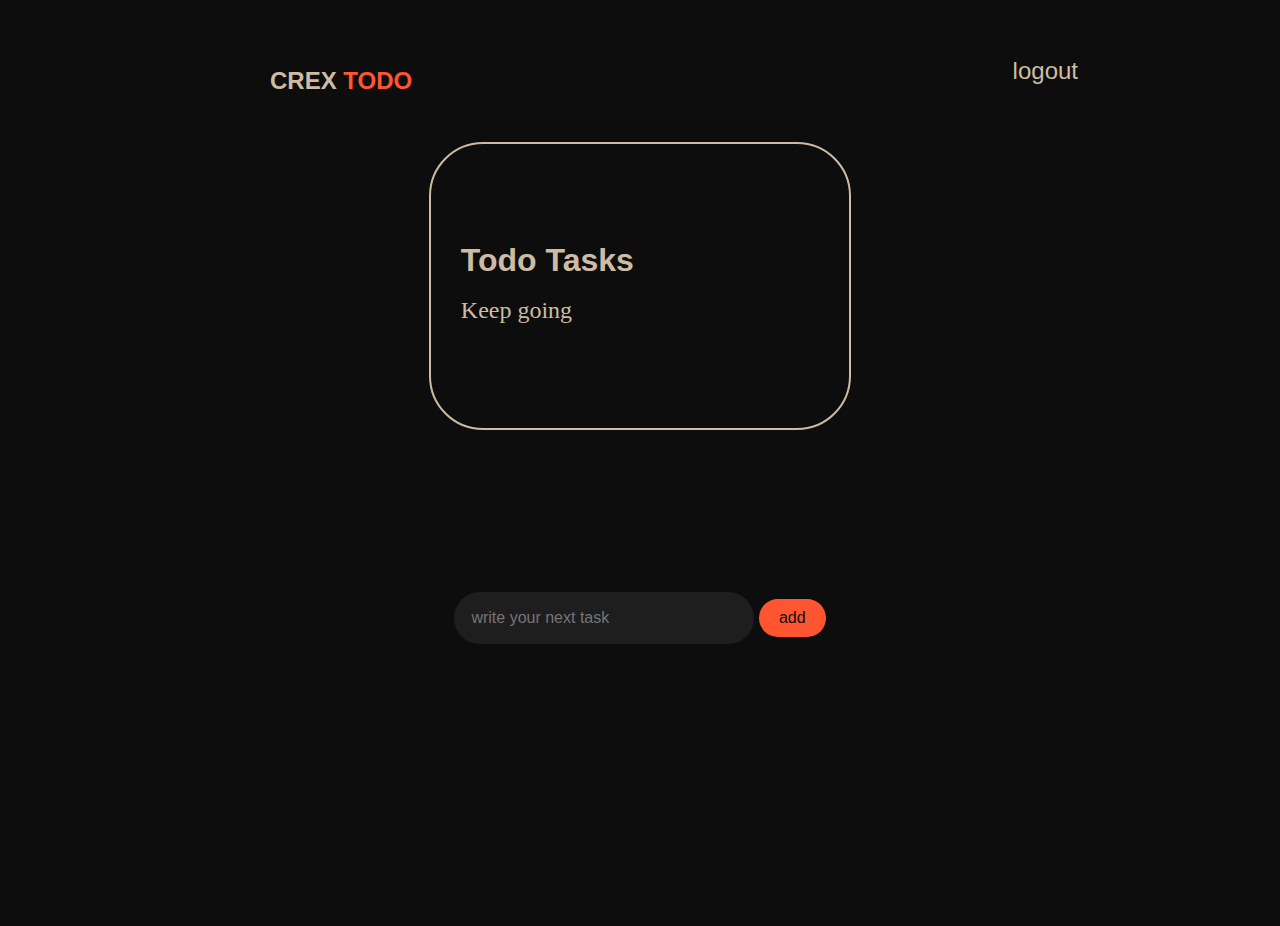
<file: index.html>
<!DOCTYPE html>
<html lang="en">

<head>
    <meta charset="UTF-8">
    <meta name="viewport" content="width=device-width, initial-scale=1.0">
    <link rel="stylesheet" href="/index.css">
    <title>ToDo</title>
</head>

<body>
    <nav>
        <div class="title">
            <h2>CREX <span>TODO</span></h2>
        </div>
        <div class="signout">
            <button><a href="#">logout</a></button>
        </div>
    </nav>

    <div class="container">
        <div class="quots">
            <h2>Todo Tasks</h2>
            <p>Keep going</p>
        </div>
        <div class="add-todo">
            <input type="text" placeholder="write your next task">
            <button>add</button>
            <div class="todos"></div>
        </div>
        
    </div>

</body>

<script src="/index.js"></script>

</html>
</file>
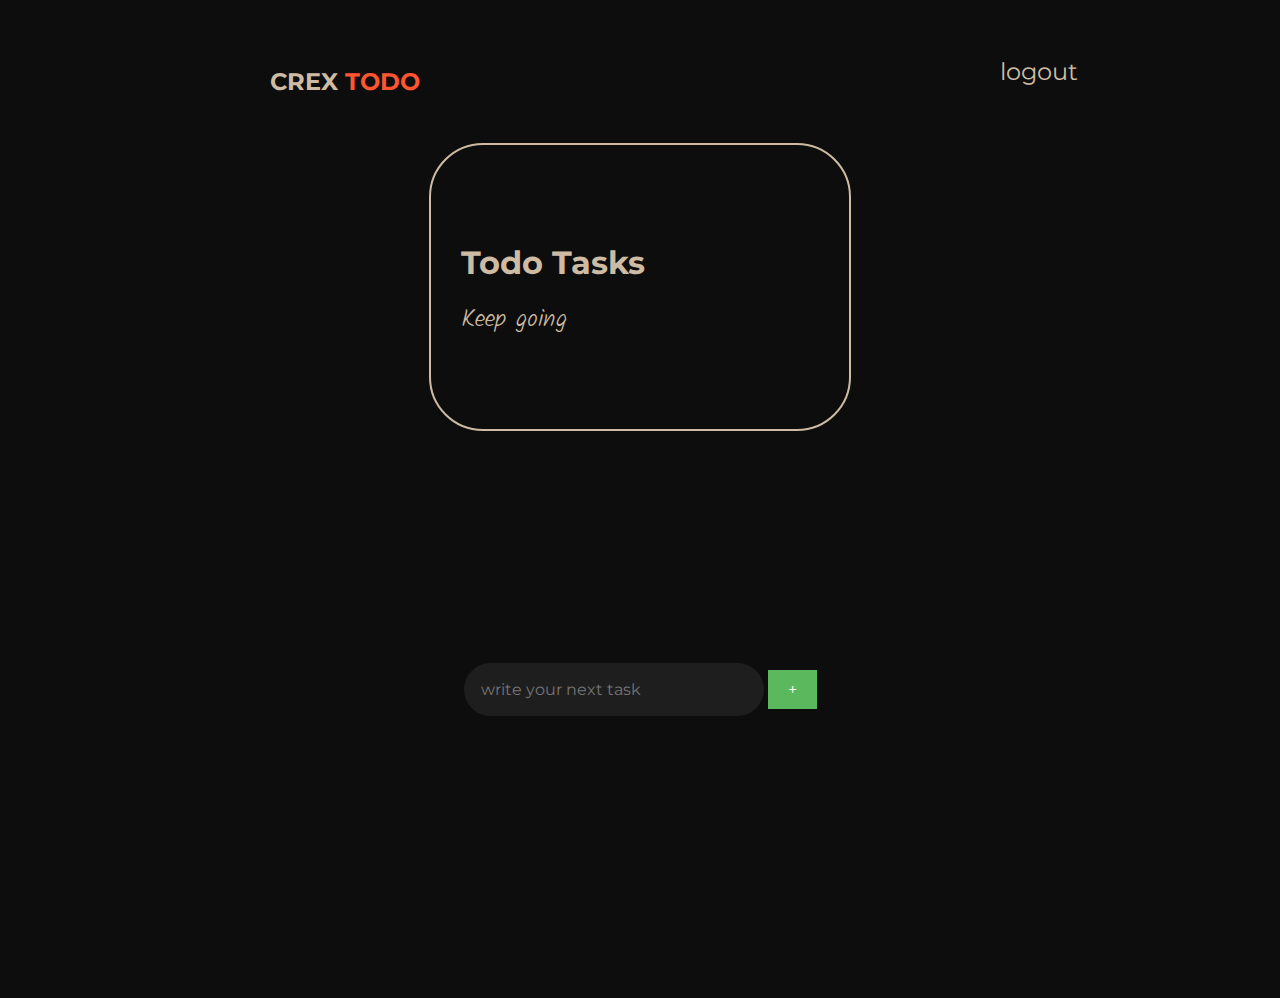
<file: src/index.html>
<!DOCTYPE html>
<html lang="en">

<head>
    <meta charset="UTF-8">
    <meta name="viewport" content="width=device-width, initial-scale=1.0">
    <link rel="stylesheet" href="/style/index.css">
    <title>ToDo</title>
</head>

<body>
    <nav>
        <div class="title">
            <h2>CREX <span>TODO</span></h2>
        </div>
        <div class="signout">
            <button><a href="#">logout</a></button>
        </div>
    </nav>

    <div class="container">
        <div class="quots">
            <h2>Todo Tasks</h2>
            <p>Keep going</p>
        </div>
        <div class="add-todo">
            <input type="text" placeholder="write your next task">
            <button>+</button>
            <div class="todos"></div>
        </div>
        
        
    </div>

</body>

<script src="/src/index.js"></script>

</html>
</file>
<file: index.css>
/* Ensure consistent box sizing */
* {
  margin: 0;
  padding: 0;
  box-sizing: border-box;
  font-family: "Montserrat", sans-serif;
}

html,
body {
  height: 100%;
  width: 100%;
  background-color: #0d0d0d;
}

/* Navbar styling */
nav {
  display: flex;
  justify-content: space-between;
  padding-top: 5vh;
  padding-left: 20vh;
  padding-right: 20vh;
}

.title h2 {
  margin-left: 10vh;
  margin-top: 2.4vh;
  font-size: 1.5rem;
  font-weight: 700;
  color: #cdbca3;
}

.signout a {
  text-decoration: none;
  color: white;
  font-size: 1.5rem;
  font-weight: 400;
}

.signout button {
  background-color: #0d0d0d;
  color: #cebea4;
  border: none;
  padding: 10px 20px;
  cursor: pointer;
  border: 2px solid #0d0d0d;
}

.signout a {
  color: #cebea4;
}

.signout button:hover {
  border-radius: 10px;
  border: 2px solid #ff5631;
}

.title span {
  color: #ff5631;
}

/* Container styling */
.container {
  margin: auto;
  display: flex;
  flex-direction: column;
  align-items: center;
  justify-content: space-between;
  height: auto;
  width: auto;
  /* background-color: white;  */
  gap: 10vh;
}

.quots {
  height: 32vh;
  width: 33vw;
  border: 2px solid #cdbca3;
  border-radius: 6vh;
  background-color: #0d0d0d;
  margin-top: 5vh;
  margin-bottom: 8vh;
  padding-top: 3vh;
  padding-bottom: 5vh;
}

.quots h2 {
  padding-top: 5.5vh;
  padding-left: 30px;
  padding-bottom: 2vh;
  font-size: 2rem;
  color: #cdbca3;
  margin-top: 2.4vh;
}

.quots p {
  font-family: "Kalam", cursive;
  padding-left: 30px;
  font-size: 1.5rem;
  font-weight: 200;
  color: #cdbca3;
  padding-bottom: 2vh;
}

.add-todo {
  margin-bottom: 22vw;
}

.add-todo input {
  padding: 17px;
  font-size: 16px;
  border: none;
  border-radius: 3vh;
  background-color: #1e1e1e;
  color: white;
  width: 300px;
  align-items: center;
}

.add-todo button {
  padding: 10px 20px;
  background-color: #ff5631;
  color: #0d0d0d;
  border: none;
  border-radius: 3vh;
  font-size: 16px;
  cursor: pointer;
}

/* Styling for each todo item */
.todo {
  background-color: #0d0d0d;
  padding: 10px;
  border-radius: 5px;
  box-shadow: 0 2px 4px rgba(0, 0, 0, 0.1);
  display: flex;
  justify-content: space-between;
  align-items: center;
  width: 100%;
  max-width: 600px;
  margin: 10px 0;
}

.todo-text {
  flex-grow: 1;
  margin-right: 10px;
  overflow: hidden;
  text-overflow: ellipsis;
}

.todo-text p {
  margin: 0;
  font-size: 2rem;
  color: #cdbca3;
  word-break: break-word;
}

/* Styling the action buttons (Edit and Delete) */
.todo-actions {
  display: flex;
}

.todo-actions button {
  padding: 5px 10px;
  margin-left: 5px;
  border: none;
  cursor: pointer;
}

.edit {
  background-color: #f0ad4e;
  color: white;
}

.delete {
  background-color: #d9534f;
  color: white;
}

.edit:hover {
  background-color: #ec971f;
}

.delete:hover {
  background-color: #c9302c;
}
</file>
<file: style/index.css>
@import url("https://fonts.googleapis.com/css2?family=Montserrat:ital,wght@0,100..900;1,100..900&display=swap");
@import url("https://fonts.googleapis.com/css2?family=Kalam:wght@300;400;700&display=swap");
* {
  margin: 0;
  padding: 0;
  box-sizing: border-box;
  font-family: "Montserrat", sans-serif;
}
html,
body {
  height: 100%;
  width: 100%;
  background-color: #0d0d0d;
}

nav {
  display: flex;
  justify-content: space-between;
  padding-top: 5vh;
  padding-left: 20vh;
  padding-right: 20vh;
}
.title h2 {
  margin-left: 10vh;
  margin-top: 2.4vh;
  font-size: 1.5rem;
  font-weight: 700;
  color: #cdbca3;
}

.signout a {
  text-decoration: none;
  color: white;
  font-size: 1.5rem;
  font-weight: 400;
}

.signout button {
  background-color: #0d0d0d;
  color: #cebea4;
  border: none;
  padding: 10px 20px;
  cursor: pointer;
  border: 2px solid #0d0d0d;
}
.signout a {
  color: #cebea4;
}

.signout button:hover {
  border-radius: 10px;
  border: 2px solid #ff5631;
}
.title span {
  color: #ff5631;
}

.container {
  margin: auto;
  display: flex;
  flex-direction: column;
  align-items: center;
  justify-content: space-between;
  height: 100%;
}

.quots {
  height: 32vh;
  width: 33vw;
  border: 2px solid #cdbca3;
  border-radius: 6vh;
  background-color: #0d0d0d;
  margin-top: 5vh;
  margin-bottom: 8vh;
  padding-top: 3vh;
  padding-bottom: 5vh;
}

.quots h2 {
  padding-top: 5.5vh;
  padding-left: 30px;
  padding-bottom: 2vh;
  font-size: 2rem;
  color: #cdbca3;
  margin-top: 2.4vh;
}

.quots p {
  font-family: "Kalam", cursive;
  padding-left: 30px;
  font-size: 1.5rem;
  font-weight: 200;
  color: #cdbca3;
  padding-bottom: 2vh;
}

.add-todo {
  margin-bottom: 22vw;
}

.add-todo input {
  padding: 17px;
  font-size: 16px;
  border: none;
  border-radius: 3vh;
  background-color: #1e1e1e;
  color: white;
  width: 300px;
  align-items: center;
}

.add-todo button {
  padding: 10px 20px;
  background-color: #5cb85c;
  color: white;
  border: none;
  font-size: 16px;
  cursor: pointer;
}

.add-todo button:hover {
  background-color: #449d44;
}

/* Styling for each todo item */
.todo {
  background-color: #0d0d0d;
  padding: 10px;
  border-radius: 5px;
  box-shadow: 0 2px 4px rgba(0, 0, 0, 0.1);
  display: flex;
  justify-content: space-between;
  align-items: center;
}

.todo-text p {
  margin: 0;
  font-size: 2rem;
  color: #cdbca3;
}

/* Styling the action buttons (Edit and Delete) */
.todo-actions button {
  padding: 5px 10px;
  margin-left: 5px;
  border: none;
  cursor: pointer;
}

.add-todo .edit {
  background-color: #f0ad4e;
  color: white;
}

.add-todo .delete {
  background-color: #d9534f;
  color: white;
}

.edit:hover {
  background-color: #ec971f;
}

.delete:hover {
  background-color: #c9302c;
}
</file>
